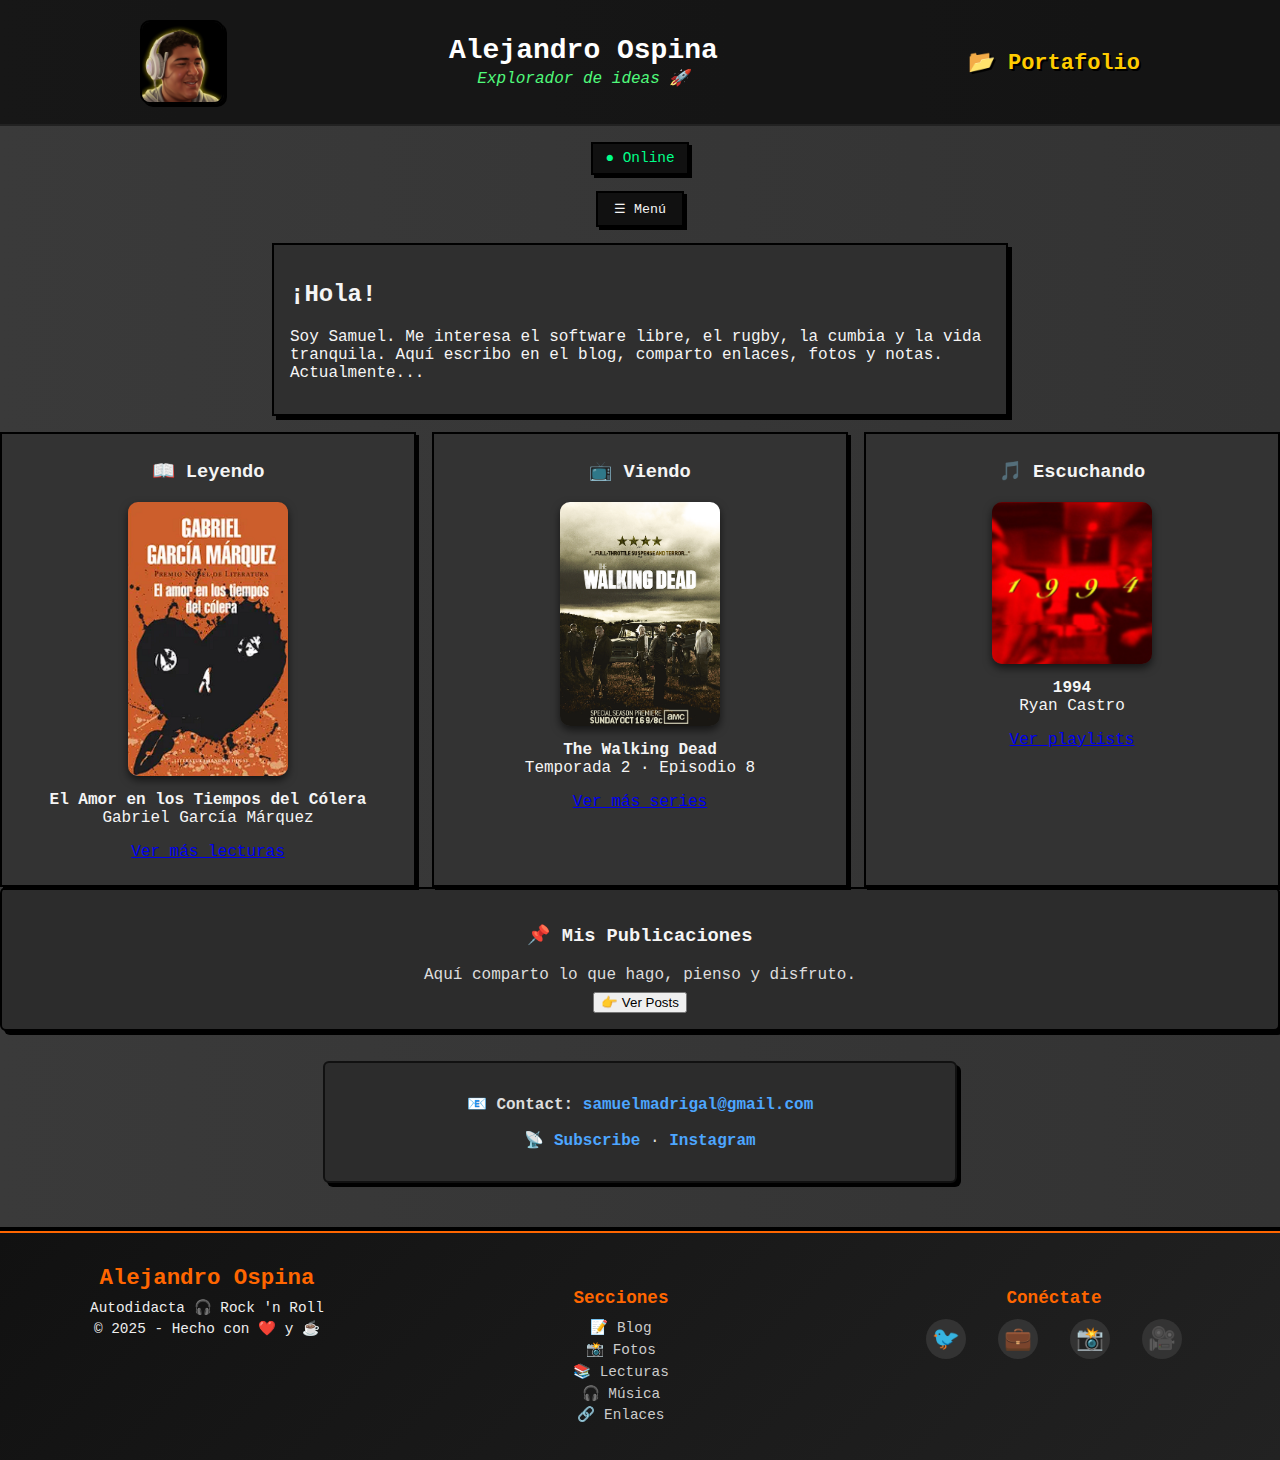
<file: index.html>
<!DOCTYPE html>
<html lang="es">
<head>
  <meta charset="UTF-8">
  <meta name="viewport" content="width=device-width, initial-scale=1.0">
  <title>Alejandro Ospina</title>
  <link rel="stylesheet" href="style.css">
</head>
<body>
  
<div class="stars"></div>

<header class="perfil">
  <div class="perfil-container">
    <!-- Imagen -->
    <img src="IMG/Avatar.png" alt="Foto de perfil" class="perfil-img">

    <!-- Info -->
    <div class="perfil-info">
      <h1>Alejandro Ospina</h1>
      <p><em>Explorador de ideas 🚀</em></p>
    </div>

    <!-- Nuevo título -->
    <div class="perfil-extra">
      <h2>📂 Portafolio</h2>
    </div>
  </div>
</header>

<!-- Status -->
<div class="status-box online" id="statusBox">● Online</div>

<!-- Botón de menú -->
<div class="menu-container">
  <button class="menu-toggle" onclick="toggleMenu()">☰ Menú</button>
  <nav class="menu hidden" id="menu">
    <ul>
      <li>👋 <a href="#hello">Hello</a></li>
      <li>📝 <a href="posts.html">Posts</a></li>
      <li>📸 <a href="photos.html">Photos</a></li>
      <li>📚 <a href="reads.html">Reads</a></li>
      <li>🎬 <a href="watches.html">Watches</a></li>
      <li>🎧 <a href="listens.html">Listens</a></li>
      <li>🔗 <a href="links.html">Links</a></li>
      <li>📡 <a href="status.html">Status</a></li>
    </ul>
  </nav>
</div>

<!-- ===== CONTENIDO PRINCIPAL ===== -->
<main>
  <section id="hello" class="content">
    <h2>¡Hola!</h2>
    <p>
      Soy Samuel. Me interesa el software libre, el rugby, la cumbia y la vida tranquila.  
      Aquí escribo en el blog, comparto enlaces, fotos y notas. Actualmente...
    </p>
  </section>

  <!-- ===== TARJETAS: What I Read / Watch / Listen ===== -->
  <section class="cards" aria-label="What I read watch listen">
    <!-- Leyendo -->
    <article class="card">
      <h3>📖 Leyendo</h3>
      <img src="IMG/Libro.png" alt="Portada El Amor en los Tiempos del Cólera">
      <p class="card-item"><strong>El Amor en los Tiempos del Cólera</strong><br>
        Gabriel García Márquez</p>
      <p class="card-note"><a href="reads.html">Ver más lecturas</a></p>
    </article>

    <!-- Viendo -->
    <article class="card">
      <h3>📺 Viendo</h3>
      <img src="IMG/Serie.png" alt="The Walking Dead Temporada 2" class="mini-img">
      <p class="card-item"><strong>The Walking Dead</strong><br>
        Temporada 2 · Episodio 8</p>
      <p class="card-note"><a href="watches.html">Ver más series</a></p>
    </article>

    <!-- Escuchando -->
    <article class="card">
      <h3>🎵 Escuchando </h3>
      <img src="IMG/Musica.png" alt="1994 - Ryan Castro">
      <p class="card-item"><strong>1994</strong><br>
        Ryan Castro</p>
      <p class="card-note"><a href="listens.html">Ver playlists</a></p>
    </article>
  </section> <!-- 👈 CIERRO AQUÍ las tarjetas -->

  <!-- ===== POSTS (fuera de las tarjetas) ===== -->
  <section class="post-cta">
    <div class="card post-card">
      <h3>📌 Mis Publicaciones</h3>
      <p>Aquí comparto lo que hago, pienso y disfruto.</p>
      <button class="btn" onclick="location.href='posts.html'">👉 Ver Posts</button>
    </div>
  </section>

  <!-- ===== CONTACTO ===== -->
  <section class="contact-card">
    <div class="contact-content">
      <p>📧 <strong>Contact:</strong> <a href="mailto:correo@ejemplo.com">samuelmadrigal@gmail.com</a></p>
      <p>📡 <a href="#">Subscribe</a> · <a href="#">Instagram</a></p>
    </div>
  </section>
</main>

<!-- ===== FOOTER ===== -->
<footer class="footer">
  <div class="footer-container">
    <!-- Columna 1 -->
    <div class="footer-info">
      <h3>Alejandro Ospina</h3>
      <p>Autodidacta 🎧 Rock 'n Roll</p>
      <p>© 2025 - Hecho con ❤️ y ☕</p>
    </div>

    <!-- Columna 2 -->
    <div class="footer-links">
      <h4>Secciones</h4>
      <ul>
        <li><a href="blog.html">📝 Blog</a></li>
        <li><a href="photos.html">📸 Fotos</a></li>
        <li><a href="reads.html">📚 Lecturas</a></li>
        <li><a href="listens.html">🎧 Música</a></li>
        <li><a href="links.html">🔗 Enlaces</a></li>
      </ul>
    </div>

    <!-- Columna 3 -->
    <div class="footer-social">
      <h4>Conéctate</h4>
      <div class="icons">
        <a href="#"><span>🐦</span></a>
        <a href="#"><span>💼</span></a>
        <a href="#"><span>📸</span></a>
        <a href="#"><span>🎥</span></a>
      </div>
    </div>
  </div>
</footer>

<script src="script.js"></script>
</body>
</html>
</file>
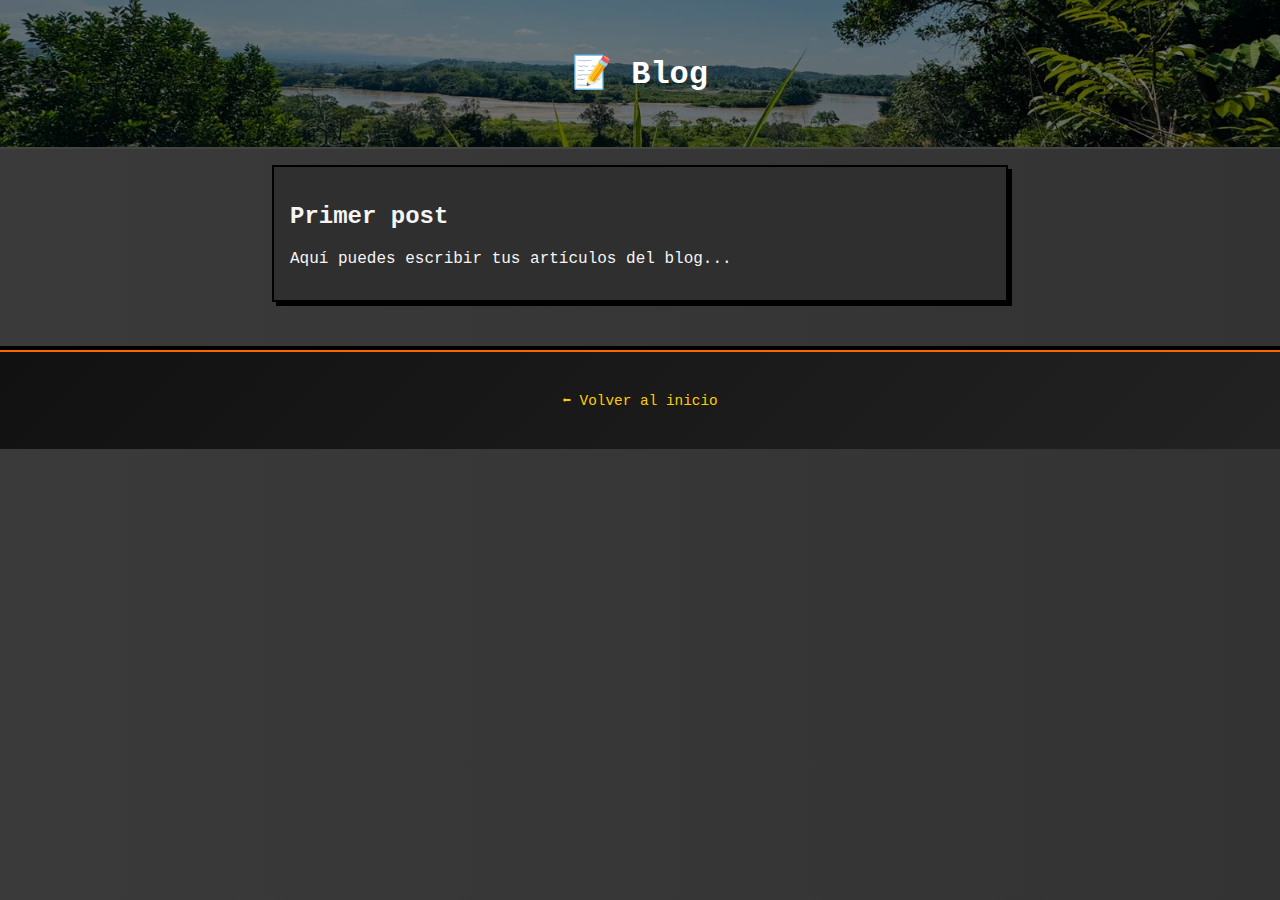
<file: blog.html>
<!DOCTYPE html>
<html lang="es">
<head>
  <meta charset="UTF-8">
  <title>Blog - Alejandro Ospina</title>
  <link rel="stylesheet" href="style.css">
</head>
<body>
  <div class="header">
    <h1>📝 Blog</h1>
  </div>

  <div class="content">
    <h2>Primer post</h2>
    <p>Aquí puedes escribir tus artículos del blog...</p>
  </div>

  <footer class="footer">
    <p><a href="index.html">⬅ Volver al inicio</a></p>
  </footer>
</body>
</html>
</file>
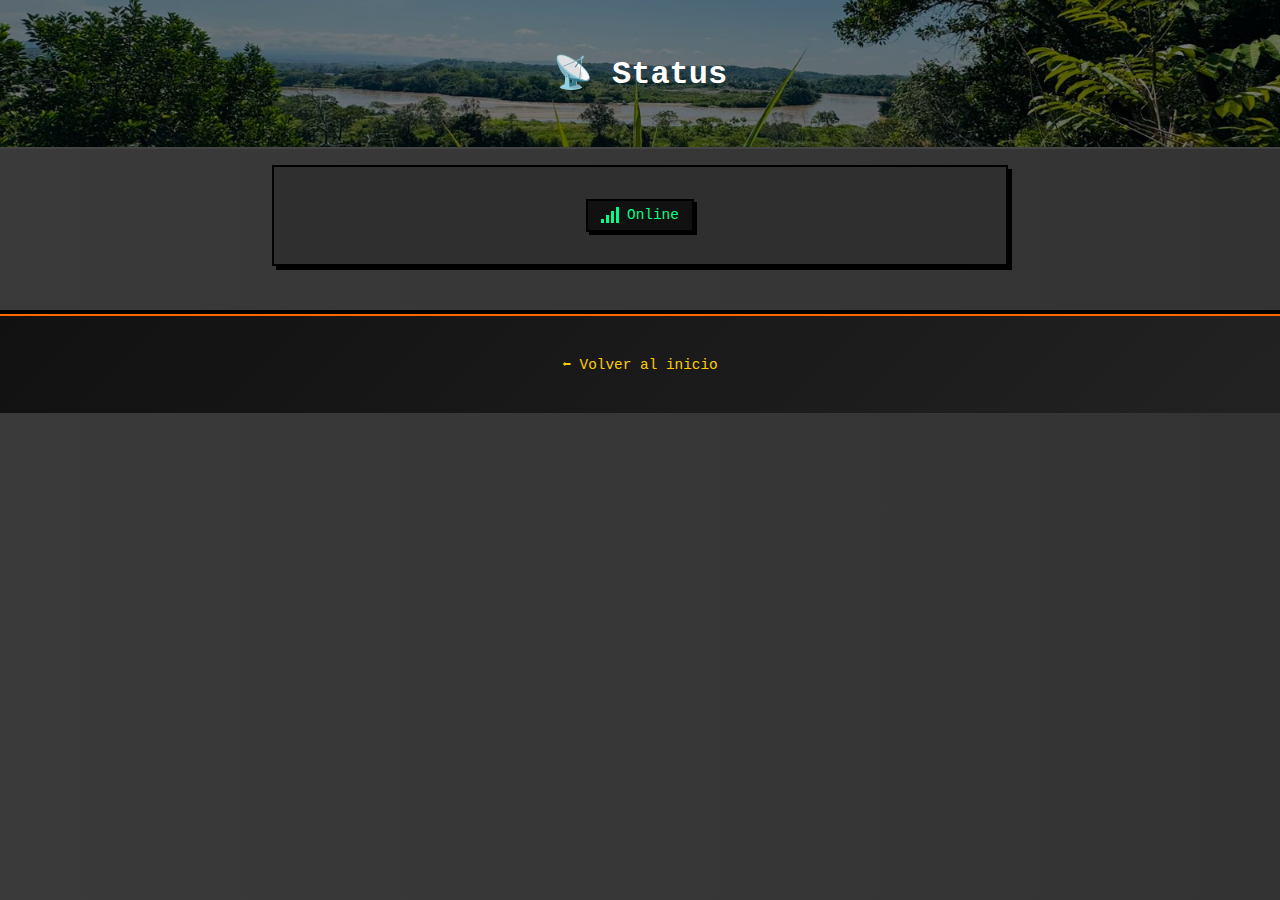
<file: status.html>
<!DOCTYPE html>
<html lang="es">
<head>
  <meta charset="UTF-8">
  <title>Status - Alejandro Ospina</title>
  <link rel="stylesheet" href="style.css">
</head>
<body>
  <div class="header">
    <h1>📡 Status</h1>
  </div>

  <div class="content">
    <div class="status-box" id="statusBox">
      <span class="signal-bars">
        <span></span><span></span><span></span><span></span>
      </span>
      <span id="statusText">Cargando...</span>
    </div>
  </div>

  <footer class="footer">
    <p><a href="index.html">⬅ Volver al inicio</a></p>
  </footer>

  <script src="script.js"></script>
</body>
</html>
</file>
<file: style.css>
/* ===== Estilos globales ===== */
body {
  margin: 0;
  padding: 0;
  background: linear-gradient(270deg, #3a3a3a, #2c2c2c, #3a3a3a);
  background-size: 400% 400%;
  animation: gradientBG 15s ease infinite;
  color: #f5f5f5;
  font-family: "Courier New", monospace;
  scroll-behavior: smooth;
  text-align: center;
}

/* Fondo dinámico */
@keyframes gradientBG {
  0% { background-position: 0% 50%; }
  50% { background-position: 100% 50%; }
  100% { background-position: 0% 50%; }
}

/* ===== Header ===== */
.header {
  display: flex;
  flex-direction: column;
  align-items: center;
  padding: 2rem;
  border-bottom: 2px solid #444;
  animation: fadeInDown 1s ease forwards;

  /* Fondo con imagen */
  background: url("IMG/fondo.jpg") no-repeat center center/cover;
  position: relative;
  color: #fff;
}

/* Overlay oscuro en el header */
.header::before {
  content: "";
  position: absolute;
  inset: 0;
  background: rgba(0,0,0,0.5);
  z-index: 0;
}

.header * {
  position: relative;
  z-index: 1;
}

/* ===== AVATAR ===== */
.avatar {
  width: 140px;   /* más grande (antes 90px) */
  height: 140px;
  border-radius: 50%; /* circular */
  margin-bottom: 0.8rem;
  border: 3px solid #000; /* borde más notorio */
  box-shadow: 0 4px 12px rgba(0,0,0,0.4);
  object-fit: cover; /* asegura que la imagen se ajuste bien */
  transition: transform 0.3s ease, box-shadow 0.3s ease;
}

.avatar:hover {
  transform: scale(1.05) rotate(2deg); /* pequeño efecto dinámico */
  box-shadow: 0 6px 16px rgba(0,0,0,0.6);
}


.title h1 {
  margin: 0;
  font-size: 1.8rem;
  animation: fadeIn 1.2s ease forwards;
}

.subtitle {
  font-size: 1rem;
  color: #ccc;
  animation: fadeIn 2s ease forwards;
}

/* ===== Menú ===== */
.menu-container {
  margin-top: 1rem;
  animation: fadeInUp 1s ease forwards;
}

.menu-toggle {
  background: #111;
  color: #f5f5f5;
  border: 2px solid #000;
  padding: 0.5rem 1rem;
  font-family: inherit;
  cursor: pointer;
  box-shadow: 3px 3px 0 #000;
  transition: background 0.3s ease, transform 0.3s ease;
}

.menu-toggle:hover {
  background: #ffcc00;
  color: #111;
  transform: scale(1.05);
}

.menu {
  margin: 1rem auto;
  padding: 1rem;
  width: 260px;
  background: #222;
  border: 2px solid #000;
  box-shadow: 4px 4px 0 #000;
  text-align: left;
  animation: slideIn 0.6s ease forwards;
}

.menu ul {
  list-style: none;
  padding: 0;
  margin: 0;
}

.menu li {
  padding: 0.4rem 0;
}

.menu a {
  color: #f5f5f5;
  text-decoration: none;
  transition: color 0.3s ease, transform 0.3s ease;
}

.menu a:hover {
  color: #ffcc00;
  transform: translateX(5px);
}

.hidden {
  display: none;
}

/* ===== Contenido general ===== */
.content {
  margin: 1rem auto;
  padding: 1rem;
  background: #2f2f2f;
  border: 2px solid #000;
  box-shadow: 4px 4px 0 #000;
  width: 80%;
  max-width: 700px;
  text-align: left;
  animation: fadeInUp 1s ease forwards;
  transition: transform 0.3s ease, box-shadow 0.3s ease;
}

.content:hover {
  transform: translateY(-5px);
  box-shadow: 6px 6px 0 #ffcc00;
}

/* ===== Status cards ===== */
.cards {
  display: flex;
  gap: 1rem;
  justify-content: space-around;
  flex-wrap: wrap;
}

.card {
  flex: 1;
  min-width: 150px;
  background: #333;
  border: 2px solid #000;
  padding: 0.5rem;
  box-shadow: 3px 3px 0 #000;
  transition: transform 0.3s ease, box-shadow 0.3s ease;
  animation: fadeIn 1.5s ease forwards;
}

.card:hover {
  transform: translateY(-5px) scale(1.02);
  box-shadow: 4px 4px 0 #ffcc00;
}

.card h4 {
  margin-top: 0;
  border-bottom: 1px solid #444;
  padding-bottom: 0.3rem;
}

/* ===== Timeline ===== */
.timeline {
  margin: 2rem auto;
  width: 80%;
  max-width: 700px;
  text-align: left;
  position: relative;
  padding-left: 40px;
  animation: fadeInUp 1s ease forwards;
}

/* Línea vertical */
.timeline::before {
  content: "";
  position: absolute;
  left: 15px;
  top: 0;
  bottom: 0;
  width: 3px;
  background: #000;
  box-shadow: 1px 1px 0 #fff;
  animation: growLine 2s ease forwards;
}

/* Entrada */
.entry {
  margin-bottom: 2rem;
  position: relative;
  opacity: 0;
  animation: fadeUp 1s ease forwards;
}

.entry:nth-child(1) { animation-delay: 0.3s; }
.entry:nth-child(2) { animation-delay: 0.6s; }
.entry:nth-child(3) { animation-delay: 0.9s; }
.entry:nth-child(4) { animation-delay: 1.2s; }

/* Puntito en la línea */
.entry::before {
  content: "⬤";
  position: absolute;
  left: -28px;
  top: 5px;
  font-size: 0.8rem;
  color: #ffcc00;
  animation: pulse 1.5s infinite;
}

/* Caja de la fecha */
.date {
  display: inline-block;
  background: #111;
  color: #fff;
  padding: 0.2rem 0.5rem;
  border: 2px solid #000;
  box-shadow: 2px 2px 0 #000;
  margin-bottom: 0.5rem;
  animation: fadeInDown 0.8s ease forwards;
}

/* Caja de contenido */
.entry-box {
  background: #2f2f2f;
  border: 2px solid #000;
  padding: 1rem;
  box-shadow: 4px 4px 0 #000;
  transition: transform 0.3s ease, box-shadow 0.3s ease;
}

.entry-box:hover {
  transform: translateY(-6px) scale(1.02);
  box-shadow: 5px 5px 0 #ffcc00;
}

/* Contenedor flexible para texto + imagen */
.entry-content {
  display: flex;
  align-items: flex-start;
  gap: 1rem;
}

/* Texto */
.entry-text {
  flex: 2;
  animation: fadeIn 1s ease forwards;
}

/* Imagen */
.entry-img img {
  max-width: 150px;
  border: 2px solid #000;
  box-shadow: 3px 3px 0 #000;
  border-radius: 6px;
  transition: transform 0.3s ease, box-shadow 0.3s ease;
}

.entry-img img:hover {
  transform: scale(1.05);
  box-shadow: 0 0 12px #ffcc00;
}

/* ===== Footer ===== */
.footer {
  margin-top: 3rem;
  padding: 1.5rem;
  background: #222;
  border-top: 2px solid #000;
  box-shadow: 0 -4px 0 #000;
  color: #f5f5f5;
  text-align: center;
  font-size: 0.9rem;
  position: relative;
  overflow: hidden;
  animation: fadeInUp 1s ease forwards;
}

/* Texto principal */
.footer p {
  margin: 0.5rem 0;
}

/* Links */
.footer a {
  color: #ffcc00;
  text-decoration: none;
  margin: 0 8px;
  transition: color 0.3s ease, transform 0.3s ease;
}

.footer a:hover {
  color: #fff;
  transform: scale(1.1);
}

/* Línea superior animada */
.footer::before {
  content: "";
  position: absolute;
  top: 0;
  left: -100%;
  width: 100%;
  height: 2px;
  background: linear-gradient(90deg, #ffcc00, #fff, #ffcc00);
  animation: lineSlide 6s linear infinite;
}

/* Iconos estilo retro */
.footer-icons {
  margin-top: 1rem;
  display: flex;
  justify-content: center;
  gap: 1.5rem;
}

.footer-icons a {
  font-size: 1.4rem;
  color: #ffcc00;
  transition: transform 0.3s ease, color 0.3s ease;
}

.footer-icons a:hover {
  transform: translateY(-5px) scale(1.2);
  color: #fff;
}

/* ===== Status Online/Offline ===== */
.status-box {
  display: inline-block;
  padding: 0.4rem 0.8rem;
  background: #111;
  border: 2px solid #000;
  box-shadow: 3px 3px 0 #000;
  font-family: "Courier New", monospace;
  font-size: 0.9rem;
  margin: 1rem auto;
  animation: fadeIn 1s ease-in-out;
}

.status-box.online {
  color: #00ff88;
}

.status-box.offline {
  color: #ff4444;
}

/* ===== Galería ===== */
.gallery {
  margin: 2rem auto;
  display: grid;
  grid-template-columns: repeat(auto-fill, minmax(150px, 1fr));
  gap: 1rem;
  max-width: 700px;
}

.gallery img {
  width: 100%;
  height: auto;
  border: 2px solid #000;
  box-shadow: 3px 3px 0 #000;
  border-radius: 6px;
  cursor: pointer;
  transition: transform 0.3s ease, filter 0.3s ease;
}

.gallery img:hover {
  transform: scale(1.05);
  filter: brightness(1.2);
}

/* Modal */
.modal {
  position: fixed;
  top: 0; left: 0;
  width: 100%; height: 100%;
  background: rgba(0,0,0,0.8);
  display: none;
  justify-content: center;
  align-items: center;
  z-index: 1000;
}

.modal img {
  max-width: 80%;
  max-height: 80%;
  border: 3px solid #fff;
  box-shadow: 0 0 20px #000;
  border-radius: 8px;
  animation: zoomIn 0.4s ease;
}

.modal.active {
  display: flex;
  animation: fadeIn 0.3s ease;
}

/* ===== Animaciones clave ===== */
@keyframes fadeIn {
  from { opacity: 0; }
  to { opacity: 1; }
}

@keyframes fadeInUp {
  from { opacity: 0; transform: translateY(30px); }
  to { opacity: 1; transform: translateY(0); }
}

@keyframes fadeInDown {
  from { opacity: 0; transform: translateY(-20px); }
  to { opacity: 1; transform: translateY(0); }
}

@keyframes fadeUp {
  from { opacity: 0; transform: translateY(40px); }
  to { opacity: 1; transform: translateY(0); }
}

@keyframes slideIn {
  from { transform: translateX(-100%); opacity: 0; }
  to { transform: translateX(0); opacity: 1; }
}

@keyframes floatAvatar {
  0%, 100% { transform: translateY(0); }
  50% { transform: translateY(-6px); }
}

@keyframes pulse {
  0% { transform: scale(1); opacity: 1; }
  50% { transform: scale(1.3); opacity: 0.6; }
  100% { transform: scale(1); opacity: 1; }
}

@keyframes growLine {
  from { height: 0; }
  to { height: 100%; }
}

@keyframes lineSlide {
  0% { left: -100%; }
  50% { left: 100%; }
  100% { left: -100%; }
}

@keyframes zoomIn {
  from { transform: scale(0.7); opacity: 0; }
  to { transform: scale(1); opacity: 1; }
}
/* ===== CONTACT CARD ===== */
.contact-card {
  background: #2c2c2c;
  border: 2px solid #111;
  box-shadow: 4px 4px 0 #000;
  padding: 15px;
  margin: 30px auto;
  width: 80%;
  max-width: 600px;
  border-radius: 6px;
  color: #ddd;
  transition: transform 0.3s ease;
}

.contact-card:hover {
  transform: translateY(-4px);
  box-shadow: 6px 6px 0 #000;
}

.contact-card a {
  color: #4da6ff;
  font-weight: bold;
  text-decoration: none;
}

.contact-card a:hover {
  color: #ffcc00;
  text-decoration: underline;
}

/* ===== BOTÓN SIGUIENTE ===== */
.next-button {
  text-align: center;
  margin: 20px 0 40px 0;
}

.next-button a {
  display: inline-block;
  padding: 12px 25px;
  background: #ffcc00;
  color: #111;
  font-weight: bold;
  border-radius: 8px;
  border: 2px solid #000;
  text-decoration: none;
  box-shadow: 3px 3px 0 #000;
  transition: all 0.3s ease;
}

.next-button a:hover {
  background: #ffa500;
  transform: scale(1.05);
}
/* ===== POSTS ===== */
.posts {
  width: 80%;
  max-width: 700px;
  margin: 2rem auto;
  display: flex;
  flex-direction: column;
  gap: 1.5rem;
}

.post-card {
  background: #2c2c2c;
  border: 2px solid #000;
  box-shadow: 4px 4px 0 #000;
  padding: 1rem;
  border-radius: 6px;
  transition: transform 0.3s ease, box-shadow 0.3s ease;
}

.post-card:hover {
  transform: translateY(-4px);
  box-shadow: 6px 6px 0 #000;
}

.post-card h2 {
  margin: 0 0 0.5rem;
  color: #ffcc00;
}

.post-card p {
  color: #ddd;
  margin: 0 0 0.5rem;
}

.post-date {
  display: inline-block;
  font-size: 0.9rem;
  color: #aaa;
  margin-top: 0.5rem;
}
/* ===== POSTS ===== */
.posts {
  padding: 40px 20px;
}

.post {
  background: rgba(255, 255, 255, 0.05);
  padding: 20px;
  border-radius: 12px;
  margin: 20px auto;
  max-width: 700px;
  animation: slideUp 0.8s ease;
  transition: transform 0.3s;
}

.post:hover {
  transform: translateY(-5px) scale(1.02);
}

.post h4 {
  margin: 0 0 10px;
  color: #ff6600;
}

.post p {
  margin: 0;
}

.post img {
  margin-top: 12px;
  max-width: 100%;
  border-radius: 8px;
  display: block;
}

/* Animación de aparición */
@keyframes slideUp {
  from { 
    opacity: 0; 
    transform: translateY(20px); 
  }
  to { 
    opacity: 1; 
    transform: translateY(0); 
  }
}
/* ===== FOOTER ===== */
.footer {
  background: linear-gradient(135deg, #111, #222);
  color: #eee;
  padding: 2rem 1rem;
  margin-top: 3rem;
  border-top: 2px solid #ff6600;
}

.footer-container {
  display: flex;
  flex-wrap: wrap;
  justify-content: space-between;
  gap: 2rem;
  max-width: 1100px;
  margin: auto;
}

.footer-info h3 {
  margin: 0 0 0.5rem;
  font-size: 1.4rem;
  color: #ff6600;
}

.footer-info p {
  margin: 0.3rem 0;
  font-size: 0.9rem;
}

.footer-links h4,
.footer-social h4 {
  margin-bottom: 0.7rem;
  color: #ff6600;
  font-size: 1.1rem;
}

.footer-links ul {
  list-style: none;
  padding: 0;
  margin: 0;
}

.footer-links li {
  margin: 0.3rem 0;
}

.footer-links a {
  text-decoration: none;
  color: #ccc;
  transition: color 0.3s ease;
}

.footer-links a:hover {
  color: #ff6600;
}

.footer-social .icons {
  display: flex;
  gap: 1rem;
}

.footer-social a {
  display: flex;
  align-items: center;
  justify-content: center;
  font-size: 1.4rem;
  background: #333;
  border-radius: 50%;
  width: 40px;
  height: 40px;
  transition: all 0.3s ease;
}

.footer-social a:hover {
  background: #ff6600;
  transform: scale(1.1) rotate(5deg);
}

/* Responsive */
@media (max-width: 768px) {
  .footer-container {
    flex-direction: column;
    text-align: center;
    gap: 1.5rem;
  }
}
/* Texto retro animado con cambio automático */
.retro-text {
  font-family: "Courier New", monospace;
  font-size: 1.2rem;
  color: #00ff88;
  text-align: center;
  white-space: nowrap;
  overflow: hidden;
  border-right: 3px solid #00ff88; /* cursor efecto */
  margin: 1rem auto;
  display: inline-block;
}

/* Animación de máquina de escribir */
.typing {
  animation: typing 3s steps(40, end) forwards, blink 0.8s infinite;
}

@keyframes typing {
  from { width: 0; }
  to { width: 100%; }
}

@keyframes blink {
  0%, 50% { border-color: #00ff88; }
  51%, 100% { border-color: transparent; }
}
/* ===== Status con barras de señal ===== */
.status-box {
  display: flex;
  align-items: center;
  justify-content: center;
  gap: 8px;
  padding: 0.4rem 0.8rem;
  background: #111;
  border: 2px solid #000;
  box-shadow: 3px 3px 0 #000;
  font-family: "Courier New", monospace;
  font-size: 0.9rem;
  margin: 1rem auto;
  animation: fadeIn 1s ease-in-out;
  width: fit-content;
}

/* Contenedor de barras */
.signal-bars {
  display: flex;
  align-items: flex-end;
  gap: 2px;
  height: 16px;
}

.signal-bars span {
  display: block;
  width: 3px;
  background: #555;
  transition: background 0.3s ease;
}

.signal-bars span:nth-child(1) { height: 4px; }
.signal-bars span:nth-child(2) { height: 8px; }
.signal-bars span:nth-child(3) { height: 12px; }
.signal-bars span:nth-child(4) { height: 16px; }

/* Online */
.status-box.online .signal-bars span {
  background: #00ff88;
}

/* Offline */
.status-box.offline .signal-bars span {
  background: #ff4444;
}
/* ==== GALERÍA ==== */
.gallery {
  display: grid;
  grid-template-columns: repeat(auto-fill, minmax(200px, 1fr));
  gap: 15px;
  padding: 20px;
}

.gallery img {
  width: 100%;
  height: auto;
  border-radius: 12px;
  box-shadow: 0 4px 8px rgba(0,0,0,0.2);
  transition: transform 0.3s ease;
  cursor: pointer;
}

.gallery img:hover {
  transform: scale(1.05);
}

/* ==== MODAL ==== */
.modal {
  display: none;
  position: fixed;
  z-index: 1000;
  padding-top: 60px;
  left: 0; top: 0;
  width: 100%; height: 100%;
  background-color: rgba(0,0,0,0.9);
}

.modal img {
  display: block;
  margin: auto;
  max-width: 80%;
  max-height: 80%;
  border-radius: 8px;
}

#caption {
  text-align: center;
  color: #ccc;
  padding: 10px;
  font-size: 16px;
}

.close {
  position: absolute;
  top: 20px; right: 35px;
  font-size: 40px;
  font-weight: bold;
  color: #fff;
  cursor: pointer;
}
.close:hover {
  color: #bbb;
}
/* ===== HEADER ESTILO PERFIL (tipo Andrés Cárdenas) ===== */
.perfil {
  background: rgba(0,0,0,0.6);
  padding: 20px;
  border-bottom: 2px solid #222;
  position: relative;
  z-index: 10;
}

.perfil-container {
  display: flex;
  align-items: center;
  justify-content: space-between;
  max-width: 1000px;
  margin: auto;
  gap: 1rem;
}

.perfil-img {
  width: 80px;
  height: 80px;
  border-radius: 10px;
  margin-right: 15px;
  border: 2px solid #000;
  box-shadow: 3px 3px 0 #000;
  object-fit: cover;
  transition: transform 0.3s ease;
}

.perfil-img:hover {
  transform: scale(1.05);
}

.perfil-info h1 {
  font-size: 28px;
  margin: 0;
  color: #fff;
}

.perfil-info p {
  margin: 2px 0;
  color: #50fa7b; /* verde llamativo */
  font-style: italic;
}

.perfil-info .estado {
  font-size: 14px;
  color: #ccc;
}

.perfil-menu {
  margin-left: auto;
}
.perfil-extra {
  margin-left: 40px;
  text-align: center;
}

.perfil-extra h2 {
  font-size: 22px;
  color: #ffcc00;
  text-shadow: 2px 2px 0 #000;
  font-weight: bold;
}
.cards .card img {
  width: 160px;       /* aumenta el tamaño */
  height: auto;       /* mantiene proporción */
  margin: 15px auto;  /* centra vertical y horizontal */
  display: block;     /* asegura que se comporte como bloque */
  border-radius: 10px; /* esquinas redondeadas bonitas */
  box-shadow: 0 4px 8px rgba(0,0,0,0.6);
}

.cards .card p {
  text-align: center;  /* centra los textos */
  margin-top: 8px;
}
</file>
